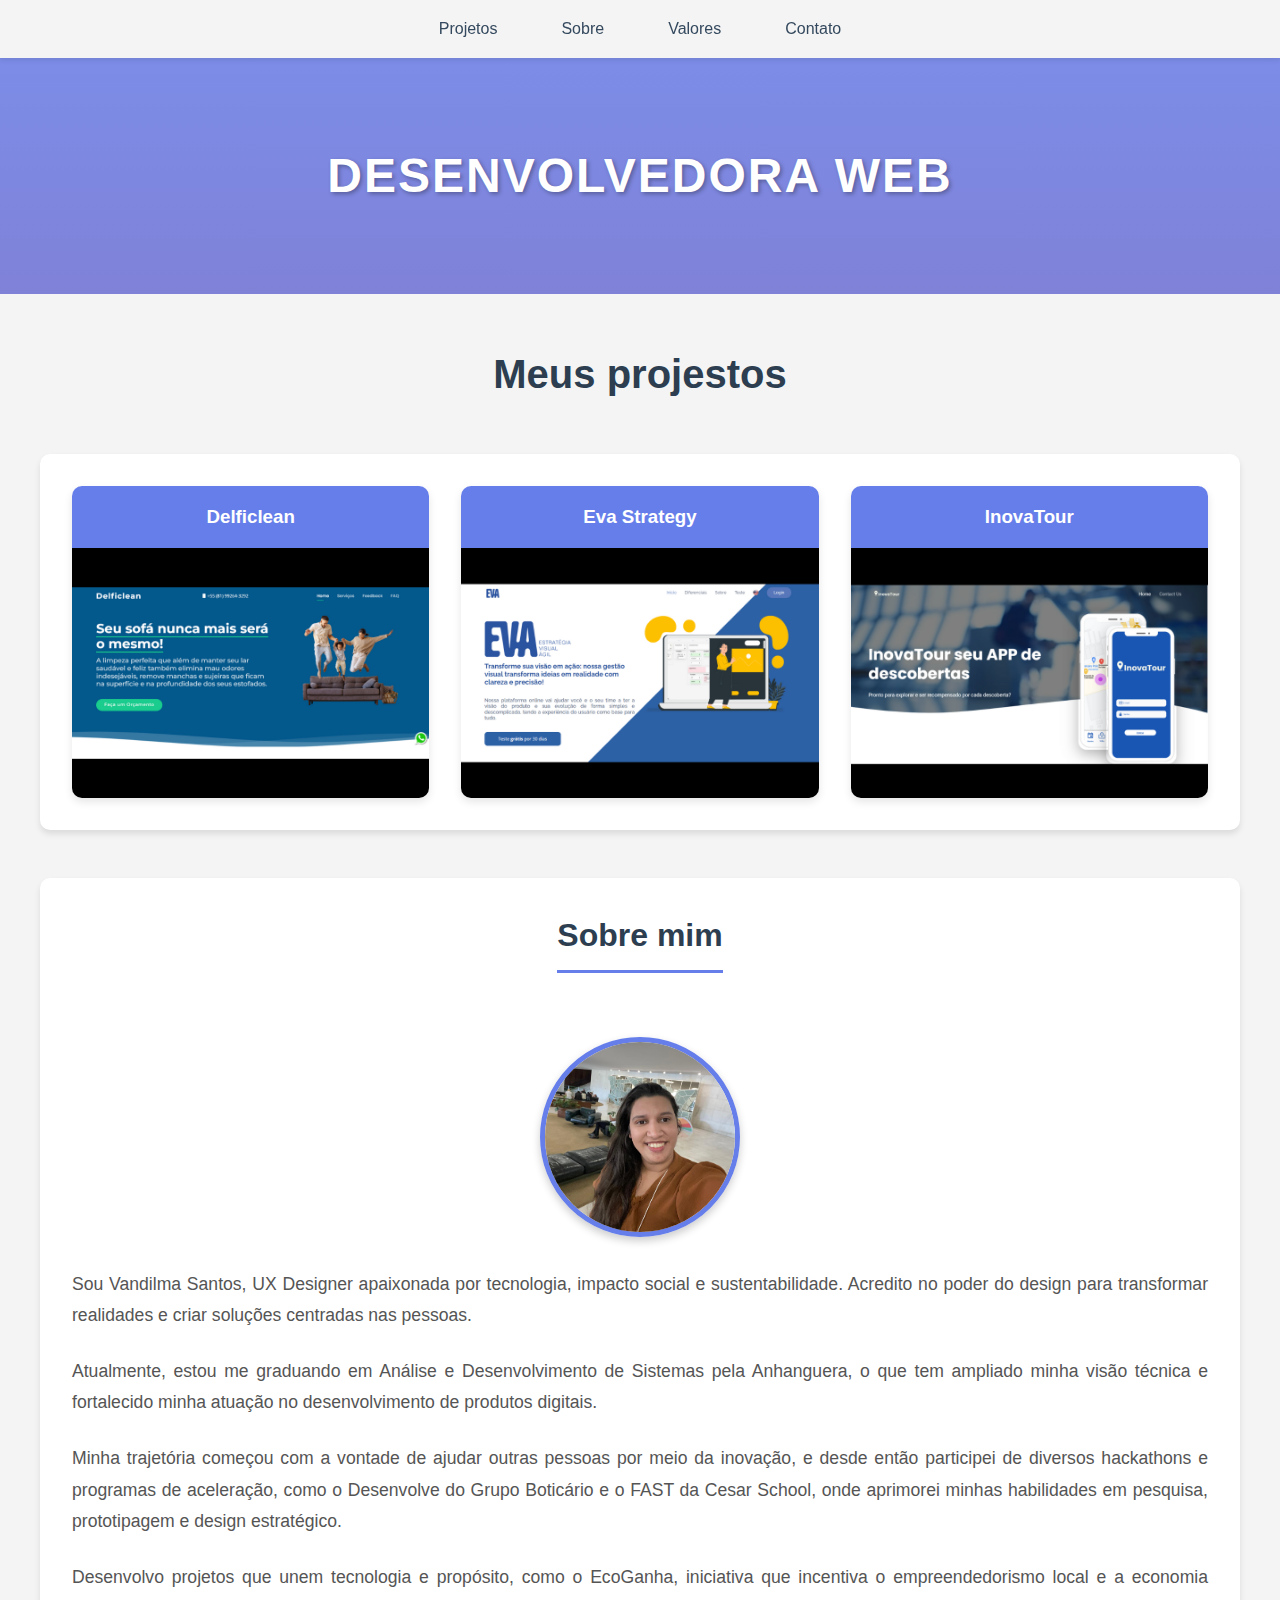
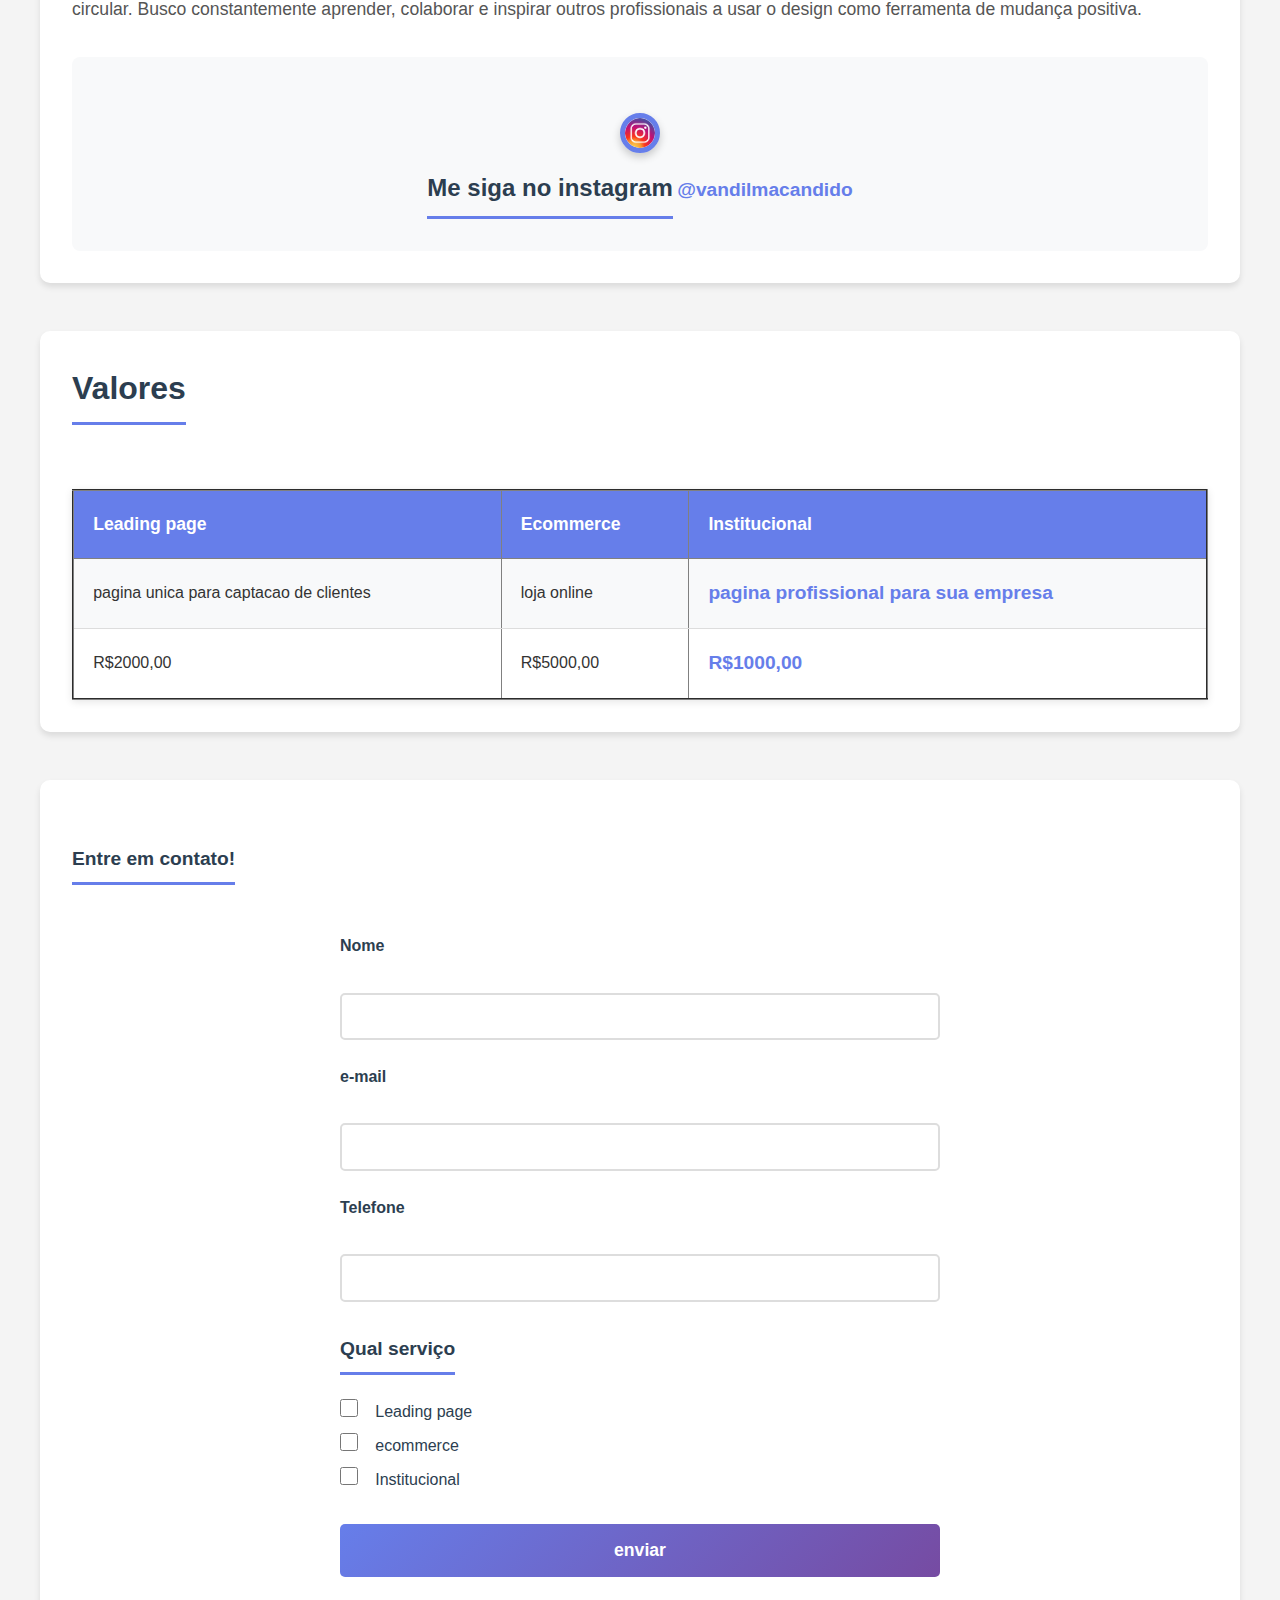
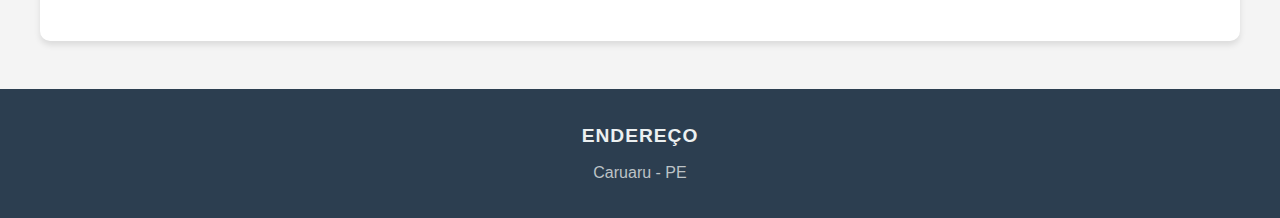
<file: index.html>
<!DOCTYPE html>
<html lang="pt">
<head>
    <meta charset="UTF-8">
    <meta name="viewport" content="width=device-width, initial-scale=1.0">
    <title>Portfolio</title>
    <link rel="stylesheet" href="style.css">
</head>
<body>
    <nav>
        <button class="menu-toggle" id="menuToggle">
            <span></span>
            <span></span>
            <span></span>
        </button>
        <ul id="menuList">
            <li>
                <a href="#projetos">Projetos</a>
            </li>
            <li>
                <a href="#sobre">Sobre</a>
            </li>
            <li>
                <a href="#valores">Valores</a>
            </li>
            <li>
                <a href="#contato">Contato</a>
            </li>
        </ul>
    </nav>

    <header>
        <h1>DESENVOLVEDORA WEB</h1>
    </header>

    <h2>Meus projestos</h2>
    <section id="projetos">
        <div>
            <h3>Delficlean</h3>
            <a href="https://vandilmacandido.github.io/Delficlean/">
                <img src="1.png">
            </a>
        </div>

        <div>
            <h3>Eva Strategy</h3>
            <a href="https://evastrategy.com/">
                <img src="2.png">
            </a>
        </div>

        <div>
            <h3>InovaTour</h3>
            <a href="https://inovatoursite.web.app/">
                <img src="3.png">
            </a>
        </div>
    </section>

    <section id="sobre">
        <h2>Sobre mim</h2>
        <img src="perfil.jpg">
        <p>Sou Vandilma Santos, UX Designer apaixonada por tecnologia, impacto social e sustentabilidade. Acredito no poder do design para transformar realidades e criar soluções centradas nas pessoas.</p>
        <p>Atualmente, estou me graduando em Análise e Desenvolvimento de Sistemas pela Anhanguera, o que tem ampliado minha visão técnica e fortalecido minha atuação no desenvolvimento de produtos digitais.</p>
        <p>Minha trajetória começou com a vontade de ajudar outras pessoas por meio da inovação, e desde então participei de diversos hackathons e programas de aceleração, como o Desenvolve do Grupo Boticário e o FAST da Cesar School, onde aprimorei minhas habilidades em pesquisa, prototipagem e design estratégico.</p>
        <p>Desenvolvo projetos que unem tecnologia e propósito, como o EcoGanha, iniciativa que incentiva o empreendedorismo local e a economia circular. Busco constantemente aprender, colaborar e inspirar outros profissionais a usar o design como ferramenta de mudança positiva.</p>


        <div>
            <img src="instagram-png.png">
            <h2>Me siga no instagram</h2>
            <a href="https://instagram.com/vandilmacandido">@vandilmacandido</a>
        </div>
    </section>

    <section id="valores">
        <h2>Valores</h2>

        <table border="2">
            <tr>
                <th>Leading page</th>
                <th>Ecommerce</th>
                <th>Institucional</th>
            </tr>

            <tr>
                <td>pagina unica para captacao de clientes</td>
                <td>loja online</td>
                <td>pagina profissional para sua empresa</td>
            </tr>

            <tr>
                <td>R$2000,00</td>
                <td>R$5000,00</td>
                <td>R$1000,00</td>
            </tr>
        </table>
    </section>

    <section id="contato">
        <h2>Entre em contato!</h2>

        <!-- Mensagem de confirmação -->
        <div id="confirmationMessage" class="confirmation-message">
            <div class="confirmation-content">
                <div class="check-icon">✓</div>
                <h3>Mensagem enviada com sucesso!</h3>
                <p>Obrigada pelo contato. Retornarei em breve!</p>
            </div>
        </div>

        <form id="contactForm" action="https://api.sheetmonkey.io/form/5ugJqAuvW9VjbwFbq9wiSb" method="post">
           <label for="fname">Nome</label><br>
           <input type="text" name="fname" id="fname" required><br>
           
           <label for="fmail">e-mail</label><br>
           <input type="email" name="fmail" id="fmail" required><br>

           <label for="fnumber">Telefone</label><br>
           <input type="number" name="fnumber" id="fnumber" required><br>

           <h2>Qual serviço</h2>
           <div>
                <input type="checkbox" value="Leading page" name="service" id="op1">
                <label for="op1">Leading page</label><br>
                <input type="checkbox" value="Ecommerce" name="service" id="op2">
                <label for="op2">ecommerce</label><br>
                <input type="checkbox" value="Institucional" name="service" id="op3">
                <label for="op3">Institucional</label><br>
           </div>
           

           <button type="submit">enviar</button><br>
        </form>
    </section>

    <footer>
        <h4>endereço</h4>
        <p> Caruaru - PE</p>
    </footer>

    <script>
        // Menu Hamburger
        const menuToggle = document.getElementById('menuToggle');
        const menuList = document.getElementById('menuList');
        const menuLinks = menuList.querySelectorAll('a');

        menuToggle.addEventListener('click', function() {
            menuToggle.classList.toggle('active');
            menuList.classList.toggle('active');
        });

        // Fechar menu ao clicar em um link
        menuLinks.forEach(link => {
            link.addEventListener('click', function() {
                menuToggle.classList.remove('active');
                menuList.classList.remove('active');
            });
        });

        // Fechar menu ao clicar fora
        document.addEventListener('click', function(event) {
            const isClickInsideNav = event.target.closest('nav');
            if (!isClickInsideNav && menuList.classList.contains('active')) {
                menuToggle.classList.remove('active');
                menuList.classList.remove('active');
            }
        });

        // Formulário de contato - Mensagem de confirmação
        const contactForm = document.getElementById('contactForm');
        const confirmationMessage = document.getElementById('confirmationMessage');

        contactForm.addEventListener('submit', function(e) {
            e.preventDefault();
            
            // Enviar dados do formulário
            const formData = new FormData(contactForm);
            
            fetch(contactForm.action, {
                method: 'POST',
                body: formData,
                mode: 'no-cors'
            })
            .then(() => {
                // Mostrar mensagem de confirmação
                confirmationMessage.classList.add('show');
                
                // Limpar formulário
                contactForm.reset();
                
                // Esconder mensagem após 5 segundos
                setTimeout(() => {
                    confirmationMessage.classList.remove('show');
                }, 5000);
            })
            .catch((error) => {
                console.error('Erro:', error);
                // Mesmo em caso de erro, mostrar mensagem (devido ao mode: 'no-cors')
                confirmationMessage.classList.add('show');
                contactForm.reset();
                
                setTimeout(() => {
                    confirmationMessage.classList.remove('show');
                }, 5000);
            });
        });
    </script>
</body>
</html>
</file>
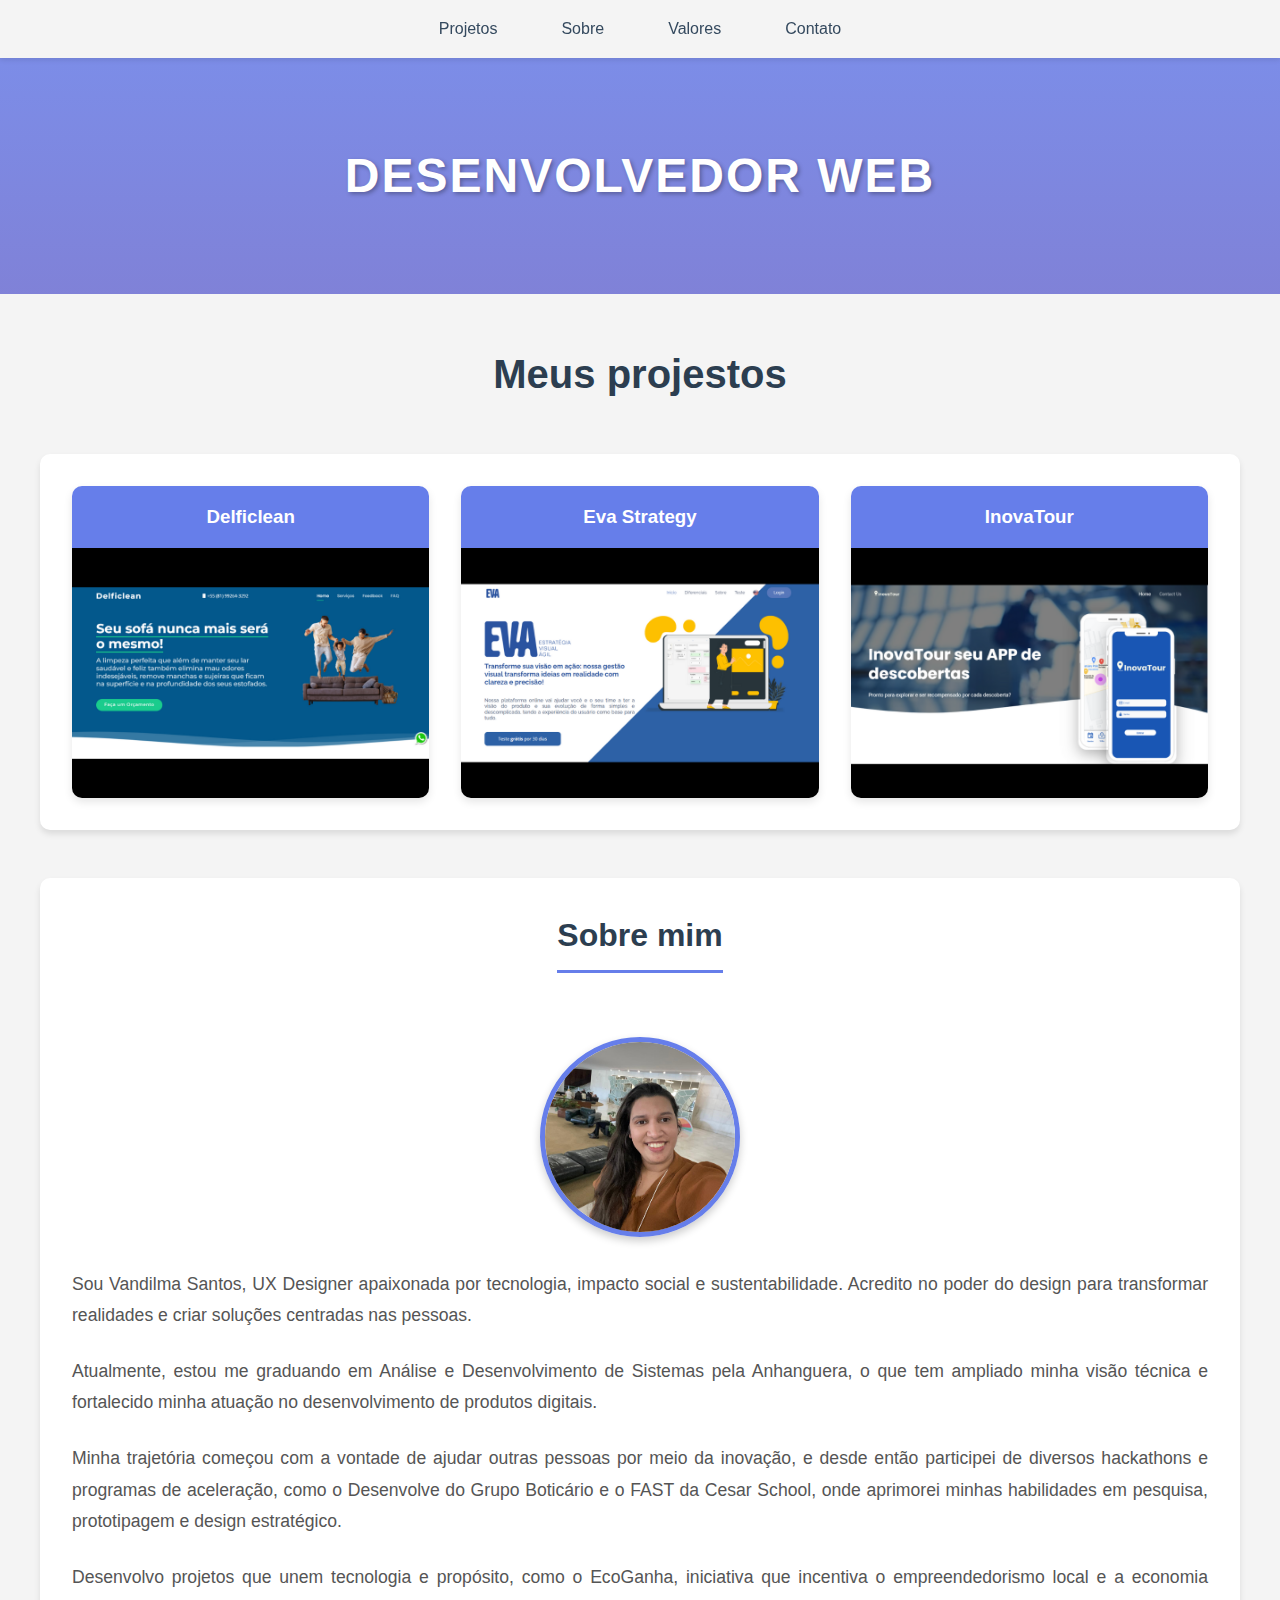
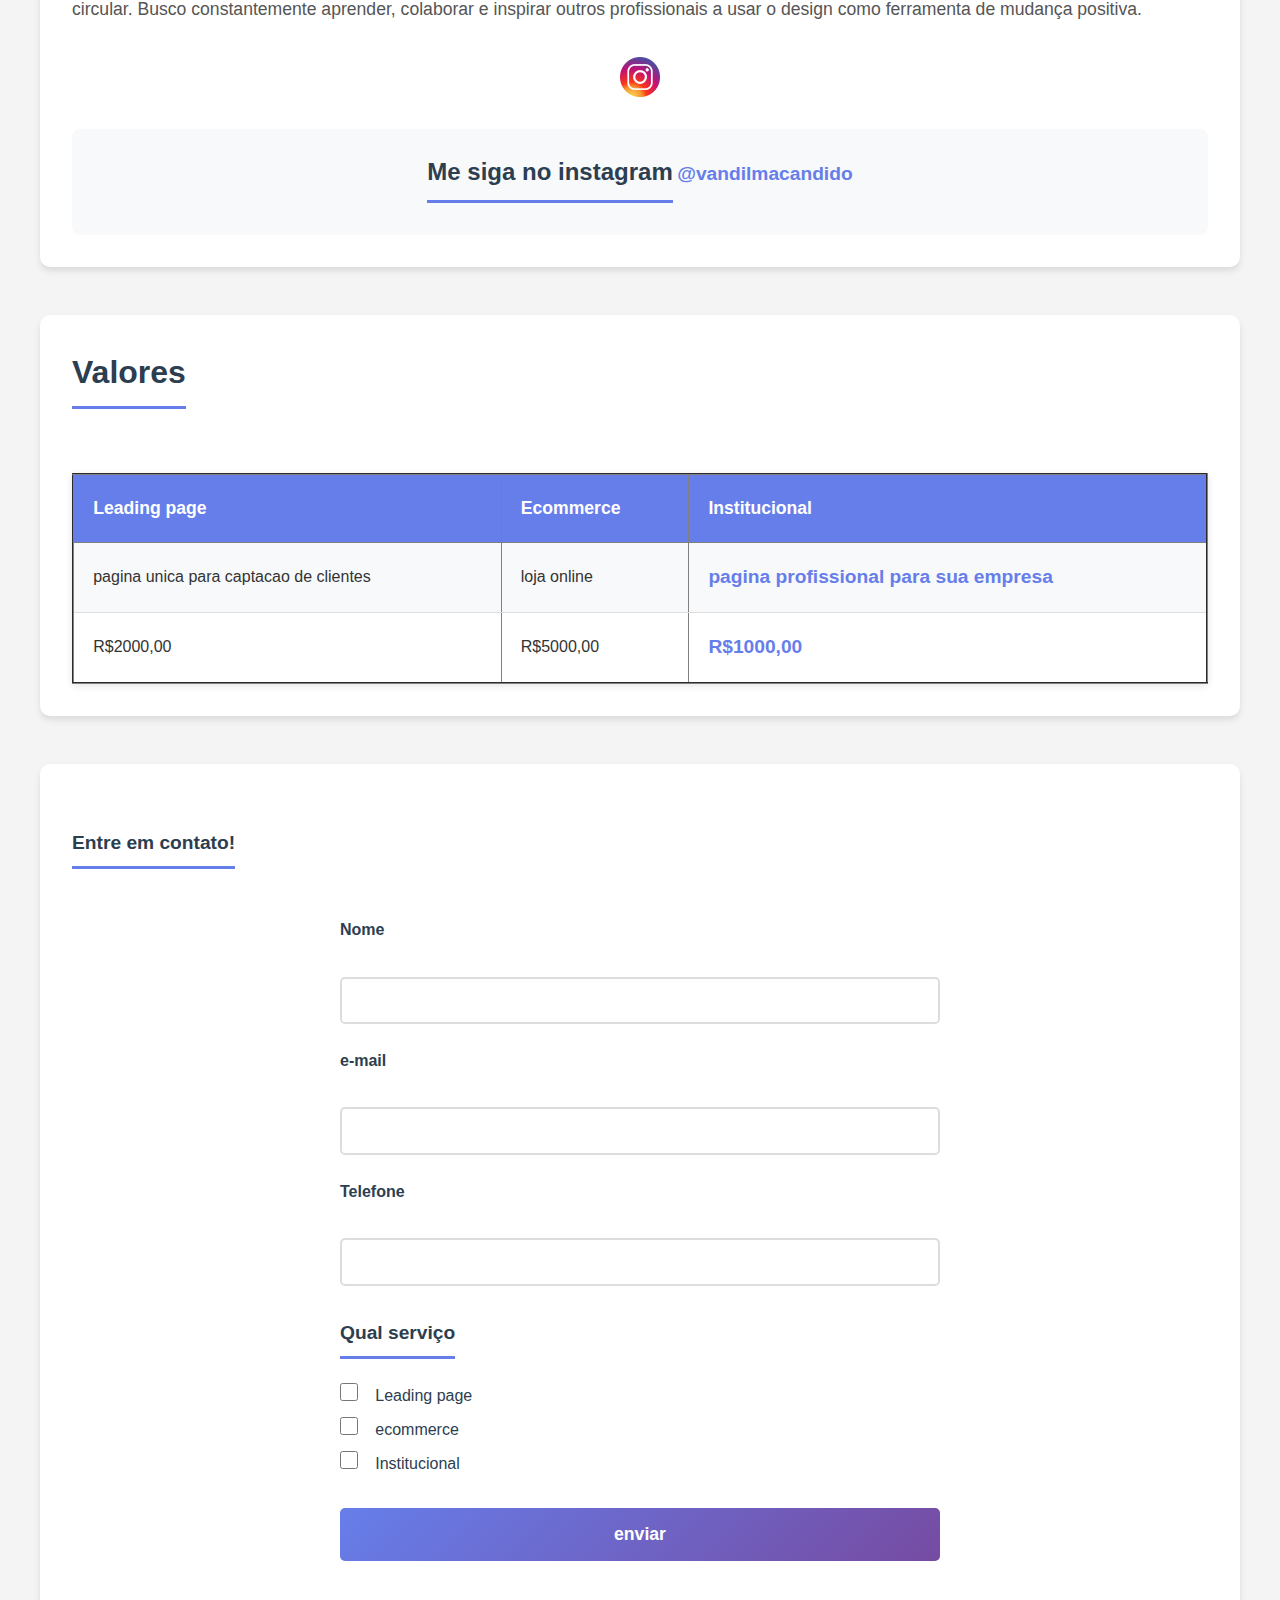
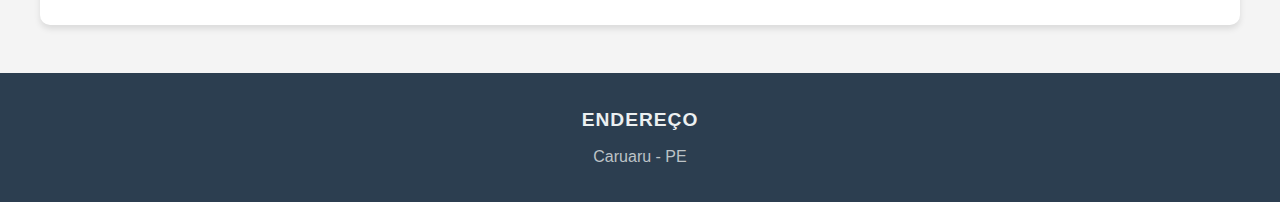
<file: desenvolvimento web/index.html>
<!DOCTYPE html>
<html lang="pt">
<head>
    <meta charset="UTF-8">
    <meta name="viewport" content="width=device-width, initial-scale=1.0">
    <title>Portfolio</title>
    <link rel="stylesheet" href="style.css">
</head>
<body>
    <nav>
        <button class="menu-toggle" id="menuToggle">
            <span></span>
            <span></span>
            <span></span>
        </button>
        <ul id="menuList">
            <li>
                <a href="#projetos">Projetos</a>
            </li>
            <li>
                <a href="#sobre">Sobre</a>
            </li>
            <li>
                <a href="#valores">Valores</a>
            </li>
            <li>
                <a href="#contato">Contato</a>
            </li>
        </ul>
    </nav>

    <header>
        <h1>DESENVOLVEDOR WEB</h1>
    </header>

    <h2>Meus projestos</h2>
    <section id="projetos">
        <div>
            <h3>Delficlean</h3>
            <a href="https://vandilmacandido.github.io/Delficlean/">
                <img src="/asert/1.png">
            </a>
        </div>

        <div>
            <h3>Eva Strategy</h3>
            <a href="https://evastrategy.com/">
                <img src="/asert/2.png">
            </a>
        </div>

        <div>
            <h3>InovaTour</h3>
            <a href="https://inovatoursite.web.app/">
                <img src="/asert/3.png">
            </a>
        </div>
    </section>

    <section id="sobre">
        <h2>Sobre mim</h2>
        <img src="/asert/perfil.jpg">
        <p>Sou Vandilma Santos, UX Designer apaixonada por tecnologia, impacto social e sustentabilidade. Acredito no poder do design para transformar realidades e criar soluções centradas nas pessoas.</p>
        <p>Atualmente, estou me graduando em Análise e Desenvolvimento de Sistemas pela Anhanguera, o que tem ampliado minha visão técnica e fortalecido minha atuação no desenvolvimento de produtos digitais.</p>
        <p>Minha trajetória começou com a vontade de ajudar outras pessoas por meio da inovação, e desde então participei de diversos hackathons e programas de aceleração, como o Desenvolve do Grupo Boticário e o FAST da Cesar School, onde aprimorei minhas habilidades em pesquisa, prototipagem e design estratégico.</p>
        <p>Desenvolvo projetos que unem tecnologia e propósito, como o EcoGanha, iniciativa que incentiva o empreendedorismo local e a economia circular. Busco constantemente aprender, colaborar e inspirar outros profissionais a usar o design como ferramenta de mudança positiva.</p>


        <img src="/asert/instagram-png.png">

        <div>
            <h2>Me siga no instagram</h2>
            <a href="https://instagram.com/vandilmacandido">@vandilmacandido</a>
        </div>
    </section>

    <section id="valores">
        <h2>Valores</h2>

        <table border="2">
            <tr>
                <th>Leading page</th>
                <th>Ecommerce</th>
                <th>Institucional</th>
            </tr>

            <tr>
                <td>pagina unica para captacao de clientes</td>
                <td>loja online</td>
                <td>pagina profissional para sua empresa</td>
            </tr>

            <tr>
                <td>R$2000,00</td>
                <td>R$5000,00</td>
                <td>R$1000,00</td>
            </tr>
        </table>
    </section>

    <section id="contato">
        <h2>Entre em contato!</h2>

        <form>
           <label for="fname">Nome</label><br>
           <input type="text" name="fname"><br>
           
           <label for="fmail">e-mail</label><br>
           <input type="email" name="fmail"><br>

           <label for="fnumber">Telefone</label><br>
           <input type="number" name="fnumber"><br>

           <h2>Qual serviço</h2>
           <div>
                <input type="checkbox" value="op1" name="service">
                <label for="op1">Leading page</label><br>
                <input type="checkbox" value="op2" name="service">
                <label for="op2">ecommerce</label><br>
                <input type="checkbox" value="op3" name="service">
                <label for="op3">Institucional</label><br>
           </div>
           

           <button type="submit">enviar</button><br>
        </form>
    </section>

    <footer>
        <h4>endereço</h4>
        <p> Caruaru - PE</p>
    </footer>

    <script>
        // Menu Hamburger
        const menuToggle = document.getElementById('menuToggle');
        const menuList = document.getElementById('menuList');
        const menuLinks = menuList.querySelectorAll('a');

        menuToggle.addEventListener('click', function() {
            menuToggle.classList.toggle('active');
            menuList.classList.toggle('active');
        });

        // Fechar menu ao clicar em um link
        menuLinks.forEach(link => {
            link.addEventListener('click', function() {
                menuToggle.classList.remove('active');
                menuList.classList.remove('active');
            });
        });

        // Fechar menu ao clicar fora
        document.addEventListener('click', function(event) {
            const isClickInsideNav = event.target.closest('nav');
            if (!isClickInsideNav && menuList.classList.contains('active')) {
                menuToggle.classList.remove('active');
                menuList.classList.remove('active');
            }
        });
    </script>
</body>
</html>
</file>
<file: style.css>
/* Reset e configurações básicas */
* {
    margin: 0;
    padding: 0;
    box-sizing: border-box;
}

body {
    font-family: 'Segoe UI', Tahoma, Geneva, Verdana, sans-serif;
    line-height: 1.6;
    color: #333;
    background-color: #f4f4f4;
}

/* Navegação */
nav {
    background-color: #f4f4f4;
    padding: 1rem 0;
    position: sticky;
    top: 0;
    z-index: 1000;
    box-shadow: 0 2px 5px rgba(15, 15, 15, 0.1);
}

/* Botão Hamburger */
.menu-toggle {
    display: none;
    flex-direction: column;
    cursor: pointer;
    padding: 0.5rem;
    background: none;
    border: none;
    position: absolute;
    right: 1rem;
    top: 50%;
    transform: translateY(-50%);
    z-index: 1001;
}

.menu-toggle span {
    width: 25px;
    height: 3px;
    background-color: #f0f5f7;
    margin: 3px 0;
    transition: all 0.3s ease;
    border-radius: 3px;
}

.menu-toggle.active span:nth-child(1) {
    transform: rotate(45deg) translate(8px, 8px);
}

.menu-toggle.active span:nth-child(2) {
    opacity: 0;
}

.menu-toggle.active span:nth-child(3) {
    transform: rotate(-45deg) translate(7px, -7px);
}

nav ul {
    list-style: none;
    display: flex;
    justify-content: center;
    gap: 2rem;
    flex-wrap: wrap;
}

nav ul li a {
    color: #34495e;
    text-decoration: none;
    font-weight: 500;
    padding: 0.5rem 1rem;
    transition: all 0.3s ease;
    border-radius: 5px;
}

nav ul li a:hover {
    background-color: #34495e;
    color: #f3f4f5;
}

/* Header */
header {
    background: linear-gradient(rgba(102, 126, 234, 0.85), rgba(118, 75, 162, 0.85)), 
                url('https://images.unsplash.com/photo-1517694712202-14dd9538aa97?w=1600&q=80') center/cover no-repeat;
    color: white;
    text-align: center;
    padding: 5rem 2rem;
    margin-bottom: 2rem;
    position: relative;
    background-attachment: fixed;
}

header h1 {
    font-size: 3rem;
    font-weight: 700;
    letter-spacing: 2px;
    text-shadow: 2px 2px 4px rgba(0,0,0,0.3);
}

/* Seções */
section {
    max-width: 1200px;
    margin: 3rem auto;
    padding: 2rem;
    background-color: white;
    border-radius: 10px;
    box-shadow: 0 4px 6px rgba(0,0,0,0.1);
}

section h2 {
    color: #2c3e50;
    margin-bottom: 2rem;
    font-size: 2rem;
    border-bottom: 3px solid #667eea;
    padding-bottom: 0.5rem;
    display: inline-block;
}

/* Título antes da seção de projetos */
body > h2 {
    text-align: center;
    color: #2c3e50;
    font-size: 2.5rem;
    margin: 3rem auto 1rem;
    max-width: 1200px;
}

/* Projetos */
#projetos {
    display: grid;
    grid-template-columns: repeat(auto-fit, minmax(300px, 1fr));
    gap: 2rem;
    padding: 2rem;
}

#projetos div {
    background-color: #fff;
    border-radius: 10px;
    overflow: hidden;
    box-shadow: 0 4px 8px rgba(0,0,0,0.1);
    transition: transform 0.3s ease, box-shadow 0.3s ease;
}

#projetos div:hover {
    transform: translateY(-10px);
    box-shadow: 0 8px 16px rgba(0,0,0,0.2);
}

#projetos h3 {
    padding: 1rem;
    background-color: #667eea;
    color: white;
    text-align: center;
    margin: 0;
}

#projetos img {
    width: 100%;
    height: 250px;
    object-fit: cover;
    display: block;
}

#projetos a {
    text-decoration: none;
}

/* Sobre */
#sobre {
    text-align: center;
}

#sobre img:first-of-type {
    width: 200px;
    height: 200px;
    border-radius: 50%;
    object-fit: cover;
    margin: 2rem auto;
    display: block;
    border: 5px solid #667eea;
    box-shadow: 0 4px 8px rgba(0,0,0,0.2);
}

#sobre p {
    text-align: justify;
    margin: 1.5rem 0;
    font-size: 1.1rem;
    color: #555;
    line-height: 1.8;
}

#sobre img[src="instagram-png.png"] {
    width: 40px;
    height: 40px;
    margin: 2rem auto 1rem;
    display: block;
}

#sobre div {
    background-color: #f8f9fa;
    padding: 1.5rem;
    border-radius: 8px;
    margin-top: 2rem;
}

#sobre div h2 {
    font-size: 1.5rem;
    margin-bottom: 0.5rem;
}

#sobre div a {
    color: #667eea;
    text-decoration: none;
    font-weight: 600;
    font-size: 1.2rem;
    transition: color 0.3s ease;
}

#sobre div a:hover {
    color: #764ba2;
    text-decoration: underline;
}

/* Valores - Tabela */
#valores {
    overflow-x: auto;
}

#valores table {
    width: 100%;
    border-collapse: collapse;
    margin-top: 2rem;
    box-shadow: 0 2px 8px rgba(0,0,0,0.1);
}

#valores th {
    background-color: #667eea;
    color: white;
    padding: 1.2rem;
    text-align: left;
    font-size: 1.1rem;
    font-weight: 600;
}

#valores td {
    padding: 1.2rem;
    border-bottom: 1px solid #ddd;
}

#valores tr:nth-child(even) {
    background-color: #f8f9fa;
}

#valores tr:hover {
    background-color: #e9ecef;
    transition: background-color 0.3s ease;
}

#valores td:last-child {
    font-weight: 700;
    color: #667eea;
    font-size: 1.2rem;
}

/* Mensagem de Confirmação */
.confirmation-message {
    position: fixed;
    top: 50%;
    left: 50%;
    transform: translate(-50%, -50%) scale(0);
    background: white;
    padding: 0;
    border-radius: 20px;
    box-shadow: 0 10px 40px rgba(0, 0, 0, 0.3);
    z-index: 10000;
    opacity: 0;
    transition: all 0.4s cubic-bezier(0.68, -0.55, 0.265, 1.55);
    max-width: 90%;
    width: 450px;
}

.confirmation-message.show {
    opacity: 1;
    transform: translate(-50%, -50%) scale(1);
}

.confirmation-content {
    text-align: center;
    padding: 3rem 2rem;
    background: linear-gradient(135deg, #667eea 0%, #764ba2 100%);
    border-radius: 20px;
    color: white;
}

.check-icon {
    width: 80px;
    height: 80px;
    background-color: white;
    color: #667eea;
    border-radius: 50%;
    display: flex;
    align-items: center;
    justify-content: center;
    font-size: 3rem;
    font-weight: bold;
    margin: 0 auto 1.5rem;
    animation: scaleIn 0.5s ease-out 0.2s both;
    box-shadow: 0 5px 20px rgba(0, 0, 0, 0.2);
}

.confirmation-content h3 {
    font-size: 1.8rem;
    margin-bottom: 0.8rem;
    font-weight: 600;
    animation: slideUp 0.5s ease-out 0.4s both;
}

.confirmation-content p {
    font-size: 1.1rem;
    opacity: 0.95;
    line-height: 1.6;
    animation: slideUp 0.5s ease-out 0.5s both;
}

@keyframes scaleIn {
    0% {
        transform: scale(0) rotate(-180deg);
    }
    100% {
        transform: scale(1) rotate(0deg);
    }
}

@keyframes slideUp {
    0% {
        opacity: 0;
        transform: translateY(20px);
    }
    100% {
        opacity: 1;
        transform: translateY(0);
    }
}

/* Overlay para mensagem de confirmação */
.confirmation-message.show::before {
    content: '';
    position: fixed;
    top: 0;
    left: 0;
    right: 0;
    bottom: 0;
    background-color: rgba(0, 0, 0, 0.5);
    z-index: -1;
    animation: fadeIn 0.3s ease-out;
}

@keyframes fadeIn {
    from {
        opacity: 0;
    }
    to {
        opacity: 1;
    }
}

/* Contato - Formulário */
#contato {
    position: relative;
}

#contato form {
    max-width: 600px;
    margin: 2rem auto;
}

#contato label {
    display: block;
    margin-top: 1.5rem;
    margin-bottom: 0.5rem;
    font-weight: 600;
    color: #2c3e50;
}

#contato input[type="text"],
#contato input[type="email"],
#contato input[type="number"] {
    width: 100%;
    padding: 0.8rem;
    border: 2px solid #ddd;
    border-radius: 5px;
    font-size: 1rem;
    transition: border-color 0.3s ease;
}

#contato input[type="text"]:focus,
#contato input[type="email"]:focus,
#contato input[type="number"]:focus {
    outline: none;
    border-color: #667eea;
}

#contato h2 {
    font-size: 1.2rem;
    margin-top: 2rem;
    margin-bottom: 1rem;
}

#contato input[type="checkbox"] {
    margin-right: 0.5rem;
    margin-top: 0.5rem;
    width: 18px;
    height: 18px;
    cursor: pointer;
}

#contato label[for^="op"] {
    display: inline;
    margin-left: 0.3rem;
    font-weight: normal;
}

#contato button {
    background: linear-gradient(135deg, #667eea 0%, #764ba2 100%);
    color: white;
    padding: 1rem 3rem;
    border: none;
    border-radius: 5px;
    font-size: 1.1rem;
    font-weight: 600;
    cursor: pointer;
    margin-top: 2rem;
    transition: transform 0.3s ease, box-shadow 0.3s ease;
    width: 100%;
}

#contato button:hover {
    transform: translateY(-2px);
    box-shadow: 0 6px 12px rgba(102, 126, 234, 0.4);
}

#contato button:active {
    transform: translateY(0);
}

/* Footer */
footer {
    background-color: #2c3e50;
    color: #ecf0f1;
    text-align: center;
    padding: 2rem;
    margin-top: 3rem;
}

footer h4 {
    font-size: 1.2rem;
    margin-bottom: 0.5rem;
    text-transform: uppercase;
    letter-spacing: 1px;
}

footer p {
    font-size: 1rem;
    color: #bdc3c7;
}

/* Responsividade */
@media (max-width: 768px) {
    nav {
        position: relative;
        padding: 1rem;
    }

    .menu-toggle {
        display: flex;
    }

    nav ul {
        flex-direction: column;
        gap: 0;
        align-items: center;
        padding: 0;
        position: absolute;
        top: 100%;
        left: 0;
        right: 0;
        background-color: #2c3e50;
        max-height: 0;
        overflow: hidden;
        transition: max-height 0.3s ease;
    }

    nav ul.active {
        max-height: 500px;
        padding: 1rem 0;
    }

    nav ul li {
        width: 100%;
        text-align: center;
        opacity: 0;
        transform: translateY(-10px);
        transition: opacity 0.3s ease, transform 0.3s ease;
    }

    nav ul.active li {
        opacity: 1;
        transform: translateY(0);
    }

    nav ul.active li:nth-child(1) { transition-delay: 0.1s; }
    nav ul.active li:nth-child(2) { transition-delay: 0.2s; }
    nav ul.active li:nth-child(3) { transition-delay: 0.3s; }
    nav ul.active li:nth-child(4) { transition-delay: 0.4s; }

    nav ul li a {
        display: block;
        width: 100%;
        padding: 1rem;
    }

    header {
        padding: 3rem 1rem;
    }

    header h1 {
        font-size: 2rem;
    }

    section {
        padding: 1.5rem;
        margin: 1.5rem 1rem;
    }

    section h2 {
        font-size: 1.8rem;
    }

    body > h2 {
        font-size: 2rem;
        padding: 0 1rem;
    }

    #projetos {
        grid-template-columns: 1fr;
        padding: 1rem;
    }

    #sobre img:first-of-type {
        width: 150px;
        height: 150px;
    }

    #sobre p {
        font-size: 1rem;
        padding: 0 0.5rem;
    }

    #valores table {
        font-size: 0.85rem;
    }

    #valores th,
    #valores td {
        padding: 0.8rem 0.5rem;
    }

    #contato form {
        padding: 0 1rem;
    }

    #contato button {
        padding: 0.8rem 2rem;
    }

    .confirmation-message {
        width: 90%;
        max-width: 400px;
    }

    .confirmation-content {
        padding: 2.5rem 1.5rem;
    }

    .check-icon {
        width: 70px;
        height: 70px;
        font-size: 2.5rem;
    }

    .confirmation-content h3 {
        font-size: 1.5rem;
    }

    .confirmation-content p {
        font-size: 1rem;
    }

    footer {
        padding: 1.5rem 1rem;
    }
}

@media (max-width: 480px) {
    header {
        padding: 2rem 0.5rem;
    }

    header h1 {
        font-size: 1.5rem;
        letter-spacing: 1px;
    }

    nav {
        padding: 0.5rem 0;
    }

    nav ul {
        gap: 0.3rem;
    }

    nav ul li a {
        padding: 0.4rem 0.8rem;
        font-size: 0.9rem;
    }

    section {
        padding: 1rem;
        margin: 1rem 0.5rem;
        border-radius: 8px;
    }

    section h2 {
        font-size: 1.5rem;
    }

    body > h2 {
        font-size: 1.6rem;
        margin: 2rem auto 0.5rem;
    }

    #projetos {
        padding: 0.5rem;
    }

    #projetos div {
        margin-bottom: 1rem;
    }

    #projetos h3 {
        font-size: 1rem;
        padding: 0.8rem;
    }

    #projetos img {
        height: 200px;
    }

    #sobre img:first-of-type {
        width: 120px;
        height: 120px;
        margin: 1.5rem auto;
    }

    #sobre img[src="instagram-png.png"]{
        width: 35px;
        height: 35px;
        margin: 1.5rem auto 0.8rem;
    }

    #sobre p {
        font-size: 0.95rem;
        margin: 1rem 0;
    }

    #sobre div {
        padding: 1rem;
    }

    #sobre div h2 {
        font-size: 1.2rem;
    }

    #sobre div a {
        font-size: 1rem;
    }

    #valores {
        padding: 1rem 0.5rem;
    }

    #valores table {
        font-size: 0.75rem;
    }

    #valores th,
    #valores td {
        padding: 0.6rem 0.3rem;
    }

    #valores td:last-child {
        font-size: 1rem;
    }

    #contato form {
        padding: 0;
    }

    #contato h2 {
        font-size: 1rem;
    }

    #contato input[type="text"],
    #contato input[type="email"],
    #contato input[type="number"] {
        padding: 0.6rem;
        font-size: 0.9rem;
    }

    #contato button {
        padding: 0.8rem 1.5rem;
        font-size: 1rem;
    }

    .confirmation-message {
        width: 95%;
        max-width: 350px;
    }

    .confirmation-content {
        padding: 2rem 1rem;
    }

    .check-icon {
        width: 60px;
        height: 60px;
        font-size: 2rem;
        margin-bottom: 1rem;
    }

    .confirmation-content h3 {
        font-size: 1.3rem;
        margin-bottom: 0.5rem;
    }

    .confirmation-content p {
        font-size: 0.95rem;
    }

    footer {
        padding: 1.5rem 0.5rem;
    }

    footer h4 {
        font-size: 1rem;
    }

    footer p {
        font-size: 0.9rem;
    }
}
</file>
<file: desenvolvimento web/style.css>
/* Reset e configurações básicas */
* {
    margin: 0;
    padding: 0;
    box-sizing: border-box;
}

body {
    font-family: 'Segoe UI', Tahoma, Geneva, Verdana, sans-serif;
    line-height: 1.6;
    color: #333;
    background-color: #f4f4f4;
}

/* Navegação */
nav {
    background-color: #f4f4f4;
    padding: 1rem 0;
    position: sticky;
    top: 0;
    z-index: 1000;
    box-shadow: 0 2px 5px rgba(15, 15, 15, 0.1);
}

/* Botão Hamburger */
.menu-toggle {
    display: none;
    flex-direction: column;
    cursor: pointer;
    padding: 0.5rem;
    background: none;
    border: none;
    position: absolute;
    right: 1rem;
    top: 50%;
    transform: translateY(-50%);
    z-index: 1001;
}

.menu-toggle span {
    width: 25px;
    height: 3px;
    background-color: #f0f5f7;
    margin: 3px 0;
    transition: all 0.3s ease;
    border-radius: 3px;
}

.menu-toggle.active span:nth-child(1) {
    transform: rotate(45deg) translate(8px, 8px);
}

.menu-toggle.active span:nth-child(2) {
    opacity: 0;
}

.menu-toggle.active span:nth-child(3) {
    transform: rotate(-45deg) translate(7px, -7px);
}

nav ul {
    list-style: none;
    display: flex;
    justify-content: center;
    gap: 2rem;
    flex-wrap: wrap;
}

nav ul li a {
    color: #34495e;
    text-decoration: none;
    font-weight: 500;
    padding: 0.5rem 1rem;
    transition: all 0.3s ease;
    border-radius: 5px;
}

nav ul li a:hover {
    background-color: #34495e;
    color: #f3f4f5;
}

/* Header */
header {
    background: linear-gradient(rgba(102, 126, 234, 0.85), rgba(118, 75, 162, 0.85)), 
                url('https://images.unsplash.com/photo-1517694712202-14dd9538aa97?w=1600&q=80') center/cover no-repeat;
    color: white;
    text-align: center;
    padding: 5rem 2rem;
    margin-bottom: 2rem;
    position: relative;
    background-attachment: fixed;
}

header h1 {
    font-size: 3rem;
    font-weight: 700;
    letter-spacing: 2px;
    text-shadow: 2px 2px 4px rgba(0,0,0,0.3);
}

/* Seções */
section {
    max-width: 1200px;
    margin: 3rem auto;
    padding: 2rem;
    background-color: white;
    border-radius: 10px;
    box-shadow: 0 4px 6px rgba(0,0,0,0.1);
}

section h2 {
    color: #2c3e50;
    margin-bottom: 2rem;
    font-size: 2rem;
    border-bottom: 3px solid #667eea;
    padding-bottom: 0.5rem;
    display: inline-block;
}

/* Título antes da seção de projetos */
body > h2 {
    text-align: center;
    color: #2c3e50;
    font-size: 2.5rem;
    margin: 3rem auto 1rem;
    max-width: 1200px;
}

/* Projetos */
#projetos {
    display: grid;
    grid-template-columns: repeat(auto-fit, minmax(300px, 1fr));
    gap: 2rem;
    padding: 2rem;
}

#projetos div {
    background-color: #fff;
    border-radius: 10px;
    overflow: hidden;
    box-shadow: 0 4px 8px rgba(0,0,0,0.1);
    transition: transform 0.3s ease, box-shadow 0.3s ease;
}

#projetos div:hover {
    transform: translateY(-10px);
    box-shadow: 0 8px 16px rgba(0,0,0,0.2);
}

#projetos h3 {
    padding: 1rem;
    background-color: #667eea;
    color: white;
    text-align: center;
    margin: 0;
}

#projetos img {
    width: 100%;
    height: 250px;
    object-fit: cover;
    display: block;
}

#projetos a {
    text-decoration: none;
}

/* Sobre */
#sobre {
    text-align: center;
}

#sobre img:first-of-type {
    width: 200px;
    height: 200px;
    border-radius: 50%;
    object-fit: cover;
    margin: 2rem auto;
    display: block;
    border: 5px solid #667eea;
    box-shadow: 0 4px 8px rgba(0,0,0,0.2);
}

#sobre p {
    text-align: justify;
    margin: 1.5rem 0;
    font-size: 1.1rem;
    color: #555;
    line-height: 1.8;
}

#sobre img[src="/asert/instagram-png.png"] {
    width: 40px;
    height: 40px;
    margin: 2rem auto 1rem;
    display: block;
}

#sobre div {
    background-color: #f8f9fa;
    padding: 1.5rem;
    border-radius: 8px;
    margin-top: 2rem;
}

#sobre div h2 {
    font-size: 1.5rem;
    margin-bottom: 0.5rem;
}

#sobre div a {
    color: #667eea;
    text-decoration: none;
    font-weight: 600;
    font-size: 1.2rem;
    transition: color 0.3s ease;
}

#sobre div a:hover {
    color: #764ba2;
    text-decoration: underline;
}

/* Valores - Tabela */
#valores {
    overflow-x: auto;
}

#valores table {
    width: 100%;
    border-collapse: collapse;
    margin-top: 2rem;
    box-shadow: 0 2px 8px rgba(0,0,0,0.1);
}

#valores th {
    background-color: #667eea;
    color: white;
    padding: 1.2rem;
    text-align: left;
    font-size: 1.1rem;
    font-weight: 600;
}

#valores td {
    padding: 1.2rem;
    border-bottom: 1px solid #ddd;
}

#valores tr:nth-child(even) {
    background-color: #f8f9fa;
}

#valores tr:hover {
    background-color: #e9ecef;
    transition: background-color 0.3s ease;
}

#valores td:last-child {
    font-weight: 700;
    color: #667eea;
    font-size: 1.2rem;
}

/* Contato - Formulário */
#contato form {
    max-width: 600px;
    margin: 2rem auto;
}

#contato label {
    display: block;
    margin-top: 1.5rem;
    margin-bottom: 0.5rem;
    font-weight: 600;
    color: #2c3e50;
}

#contato input[type="text"],
#contato input[type="email"],
#contato input[type="number"] {
    width: 100%;
    padding: 0.8rem;
    border: 2px solid #ddd;
    border-radius: 5px;
    font-size: 1rem;
    transition: border-color 0.3s ease;
}

#contato input[type="text"]:focus,
#contato input[type="email"]:focus,
#contato input[type="number"]:focus {
    outline: none;
    border-color: #667eea;
}

#contato h2 {
    font-size: 1.2rem;
    margin-top: 2rem;
    margin-bottom: 1rem;
}

#contato input[type="checkbox"] {
    margin-right: 0.5rem;
    margin-top: 0.5rem;
    width: 18px;
    height: 18px;
    cursor: pointer;
}

#contato label[for^="op"] {
    display: inline;
    margin-left: 0.3rem;
    font-weight: normal;
}

#contato button {
    background: linear-gradient(135deg, #667eea 0%, #764ba2 100%);
    color: white;
    padding: 1rem 3rem;
    border: none;
    border-radius: 5px;
    font-size: 1.1rem;
    font-weight: 600;
    cursor: pointer;
    margin-top: 2rem;
    transition: transform 0.3s ease, box-shadow 0.3s ease;
    width: 100%;
}

#contato button:hover {
    transform: translateY(-2px);
    box-shadow: 0 6px 12px rgba(102, 126, 234, 0.4);
}

#contato button:active {
    transform: translateY(0);
}

/* Footer */
footer {
    background-color: #2c3e50;
    color: #ecf0f1;
    text-align: center;
    padding: 2rem;
    margin-top: 3rem;
}

footer h4 {
    font-size: 1.2rem;
    margin-bottom: 0.5rem;
    text-transform: uppercase;
    letter-spacing: 1px;
}

footer p {
    font-size: 1rem;
    color: #bdc3c7;
}

/* Responsividade */
@media (max-width: 768px) {
    nav {
        position: relative;
        padding: 1rem;
    }

    .menu-toggle {
        display: flex;
    }

    nav ul {
        flex-direction: column;
        gap: 0;
        align-items: center;
        padding: 0;
        position: absolute;
        top: 100%;
        left: 0;
        right: 0;
        background-color: #2c3e50;
        max-height: 0;
        overflow: hidden;
        transition: max-height 0.3s ease;
    }

    nav ul.active {
        max-height: 500px;
        padding: 1rem 0;
    }

    nav ul li {
        width: 100%;
        text-align: center;
        opacity: 0;
        transform: translateY(-10px);
        transition: opacity 0.3s ease, transform 0.3s ease;
    }

    nav ul.active li {
        opacity: 1;
        transform: translateY(0);
    }

    nav ul.active li:nth-child(1) { transition-delay: 0.1s; }
    nav ul.active li:nth-child(2) { transition-delay: 0.2s; }
    nav ul.active li:nth-child(3) { transition-delay: 0.3s; }
    nav ul.active li:nth-child(4) { transition-delay: 0.4s; }

    nav ul li a {
        display: block;
        width: 100%;
        padding: 1rem;
    }

    header {
        padding: 3rem 1rem;
    }

    header h1 {
        font-size: 2rem;
    }

    section {
        padding: 1.5rem;
        margin: 1.5rem 1rem;
    }

    section h2 {
        font-size: 1.8rem;
    }

    body > h2 {
        font-size: 2rem;
        padding: 0 1rem;
    }

    #projetos {
        grid-template-columns: 1fr;
        padding: 1rem;
    }

    #sobre img:first-of-type {
        width: 150px;
        height: 150px;
    }

    #sobre p {
        font-size: 1rem;
        padding: 0 0.5rem;
    }

    #valores table {
        font-size: 0.85rem;
    }

    #valores th,
    #valores td {
        padding: 0.8rem 0.5rem;
    }

    #contato form {
        padding: 0 1rem;
    }

    #contato button {
        padding: 0.8rem 2rem;
    }

    footer {
        padding: 1.5rem 1rem;
    }
}

@media (max-width: 480px) {
    header {
        padding: 2rem 0.5rem;
    }

    header h1 {
        font-size: 1.5rem;
        letter-spacing: 1px;
    }

    nav {
        padding: 0.5rem 0;
    }

    nav ul {
        gap: 0.3rem;
    }

    nav ul li a {
        padding: 0.4rem 0.8rem;
        font-size: 0.9rem;
    }

    section {
        padding: 1rem;
        margin: 1rem 0.5rem;
        border-radius: 8px;
    }

    section h2 {
        font-size: 1.5rem;
    }

    body > h2 {
        font-size: 1.6rem;
        margin: 2rem auto 0.5rem;
    }

    #projetos {
        padding: 0.5rem;
    }

    #projetos div {
        margin-bottom: 1rem;
    }

    #projetos h3 {
        font-size: 1rem;
        padding: 0.8rem;
    }

    #projetos img {
        height: 200px;
    }

    #sobre img:first-of-type {
        width: 120px;
        height: 120px;
        margin: 1.5rem auto;
    }

    #sobre img[src="/asert/instagram-png.png"] {
        width: 35px;
        height: 35px;
        margin: 1.5rem auto 0.8rem;
    }

    #sobre p {
        font-size: 0.95rem;
        margin: 1rem 0;
    }

    #sobre div {
        padding: 1rem;
    }

    #sobre div h2 {
        font-size: 1.2rem;
    }

    #sobre div a {
        font-size: 1rem;
    }

    #valores {
        padding: 1rem 0.5rem;
    }

    #valores table {
        font-size: 0.75rem;
    }

    #valores th,
    #valores td {
        padding: 0.6rem 0.3rem;
    }

    #valores td:last-child {
        font-size: 1rem;
    }

    #contato form {
        padding: 0;
    }

    #contato h2 {
        font-size: 1rem;
    }

    #contato input[type="text"],
    #contato input[type="email"],
    #contato input[type="number"] {
        padding: 0.6rem;
        font-size: 0.9rem;
    }

    #contato button {
        padding: 0.8rem 1.5rem;
        font-size: 1rem;
    }

    footer {
        padding: 1.5rem 0.5rem;
    }

    footer h4 {
        font-size: 1rem;
    }

    footer p {
        font-size: 0.9rem;
    }
}
</file>
